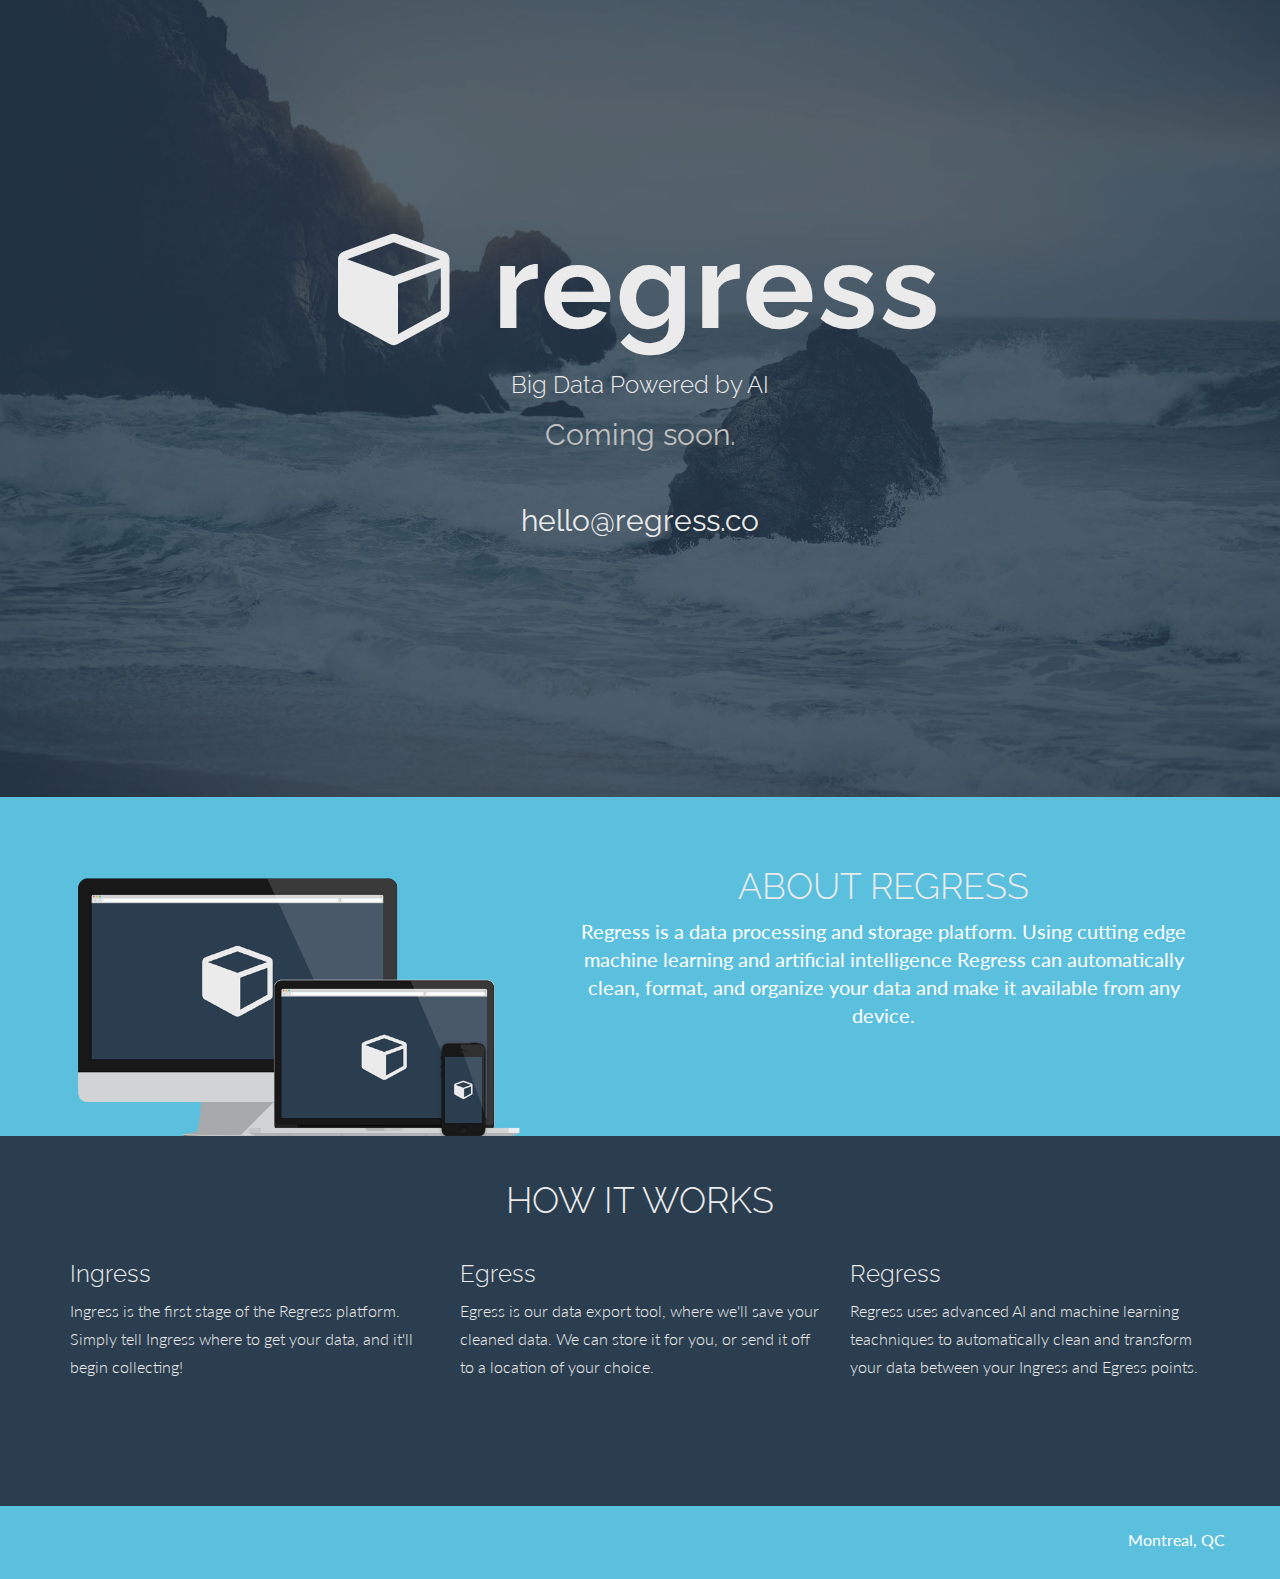
<file: index.html>
<!DOCTYPE html>
<html lang="en">
  <head>
    <meta charset="utf-8">
    <meta http-equiv="X-UA-Compatible" content="IE=edge">
    <meta name="viewport" content="width=device-width, initial-scale=1.0">
    <meta name="description" content="Big Data, Powered by AI">
    <meta name="keywords" content="ai,big,data,clean,cleaning,automation,automatic,smart,service,analytics,reporting">
    <meta name="author" content="regress">

    <title>regress</title>

    <!-- Bootstrap core CSS -->
    <link href="css/bootstrap.css" rel="stylesheet">

    <!-- Custom styles for this template -->
    <link href="css/main.css" rel="stylesheet">
    <link href="css/font-awesome.min.css" rel="stylesheet">

    <script src="https://ajax.googleapis.com/ajax/libs/jquery/1.11.1/jquery.min.js"></script>
    <script src="js/smoothscroll.js"></script>
    <!-- <script src="js/chart.js"></script> -->


    <!-- HTML5 shim and Respond.js IE8 support of HTML5 elements and media queries -->
    <!--[if lt IE 9]>
      <script src="https://oss.maxcdn.com/libs/html5shiv/3.7.0/html5shiv.js"></script>
      <script src="https://oss.maxcdn.com/libs/respond.js/1.3.0/respond.min.js"></script>
    <![endif]-->




  </head>

  <body>


<!--
    <div class="navbar navbar-default navbar-fixed-top">
      <div class="container">
        <div class="navbar-header">

          <button type="button" class="navbar-toggle" data-toggle="collapse" data-target=".navbar-collapse">
            <span class="icon-bar"></span>
            <span class="icon-bar"></span>
            <span class="icon-bar"></span>
          </button>
          <a class="navbar-brand" href="#"><i class="fa fa-cube"></i> regress</a>

        </div>
        <div class="navbar-collapse collapse">
          <ul class="nav navbar-nav navbar-right">

            <li><a href="#about" class="smoothScroll">About</a></li>
            <li><a href="#pricing" class="smoothScroll">Features</a></li>

            <li class="active"><a href="#signup">Sign Up</a></li>

          </ul>
        </div>
      </div>
    </div>
-->


	<div id="hello">
    <div class="container">
      <div class="row">
        <div class="col-lg-8 col-lg-offset-2 centered">

          <h1><i class="fa fa-cube"></i> regress</h1>
          <h3>Big Data Powered by AI</h3>
          <h2>Coming soon.</h2>
          <br/>
          <h2>
            <a href='ma&#105;l&#116;&#111;&#58;%68%6&#53;llo&#64;r%&#54;5%&#54;7%7&#50;e&#115;s%2Ec%&#54;F'>&#104;e&#108;lo&#64;&#114;egress&#46;co</a>
          </h2>
        </div>
      </div>
    </div>
  </div>


<section id="about"></section>
  <div id="blue">
    <div class="container">
      <div class="row  centered">
        <div class="col-lg-5">
          <img src="img/devices.png" class="img-responsive"/>
        </div>
        <div class="col-lg-7">
          <h1>ABOUT REGRESS</h1>

            <p>Regress is a data processing and storage platform. Using cutting edge machine learning and artificial intelligence Regress can automatically clean, format, and organize your data and make it available from any device. 
            </p>

        </div>
      </div>
    </div>
  </div>




<section id="features"></section>
  <div id="pricing">
    <div class="container">
      <div class="row">
        <div class="col-lg-10 col-lg-offset-1 centered">
          <h1>HOW IT WORKS<h1>
        </div>
      </div>

      <div class="row">

        <div class="col-lg-4">
          <h3>Ingress</h3>
          <p>Ingress is the first stage of the Regress platform. Simply tell Ingress where to get your data, and it'll begin collecting!</p>
        </div>

        <div class="col-lg-4">
          <h3>Egress</h3>
          <p>Egress is our data export tool, where we'll save your cleaned data. We can store it for you, or send it off to a location of your choice.</p>
        </div>

        <div class="col-lg-4">
          <h3>Regress</h3>
          <p>Regress uses advanced AI and machine learning teachniques to automatically clean and transform your data between your Ingress and Egress points.</p>
        </div>

      </div>

  	</div>
  </div>


  <div id="f">
    <div class="container">
      <div class="row">
        <p>Montreal, QC</p>
      </div>
    </div>
  	</div>



    <!-- Bootstrap core JavaScript
    ================================================== -->
    <!-- Placed at the end of the document so the pages load faster -->
    <script src="js/bootstrap.js"></script>

    <script>
      (function(i,s,o,g,r,a,m){i['GoogleAnalyticsObject']=r;i[r]=i[r]||function(){
        (i[r].q=i[r].q||[]).push(arguments)},i[r].l=1*new Date();a=s.createElement(o),
        m=s.getElementsByTagName(o)[0];a.async=1;a.src=g;m.parentNode.insertBefore(a,m)
      })(window,document,'script','//www.google-analytics.com/analytics.js','ga');

      ga('create', 'UA-56316186-1', 'auto');
      ga('send', 'pageview');
    </script>

  </body>
</html>
</file>
<file: css/main.css>
/*
 * Author: Carlos Alvarez
 * URL: http://alvarez.is
 *
 * Project Name: Bolt - Free Bootstrap 3 Theme
 * Version: 1.0
 * URL: http://blacktie.co
 */

/* FONTS */
@import url(http://fonts.googleapis.com/css?family=Lato:300,400,700,900);
@import url(http://fonts.googleapis.com/css?family=Raleway:400,300,700,900);

/* OVERALL ASPECT */

body {
  background-color: #2B3E50;
    font-family: "Lato";
    font-weight: 300;
    font-size: 16px;
    color: #555;

    -webkit-font-smoothing: antialiased;
    -webkit-overflow-scrolling: touch;

    background-image: url(../img/background1.jpg);
    background-repeat: no-repeat;
    background-size: 100% auto;
    background-position: center top;
    background-attachment: fixed;
}

@media (max-width: 1023px) {
  body {
    background-image: url(../img/background2.jpg);
  }

}

@media (max-width: 767px) {
  body {
    background-image: url(../img/background3.jpg);
  }

}

/* Titles */
h1, h2, h3, h4, h5, h6 {
    font-family: "Raleway";
    font-weight: 300;
    color: #EBEBEB;
}


/* Paragraph & Typographic */
p {
    line-height: 28px;
    margin-bottom: 25px;
}

.centered {
    text-align: center;
}

.mt {
	margin-top: 40px;
}

/* Links */
a {
    color: #5bc0de;
    word-wrap: break-word;

    -webkit-transition: color 0.1s ease-in, background 0.1s ease-in;
    -moz-transition: color 0.1s ease-in, background 0.1s ease-in;
    -ms-transition: color 0.1s ease-in, background 0.1s ease-in;
    -o-transition: color 0.1s ease-in, background 0.1s ease-in;
    transition: color 0.1s ease-in, background 0.1s ease-in;
}

a:hover,
a:focus {
    color: #7b7b7b;
    text-decoration: none;
    outline: 0;
}

a:before,
a:after {
    -webkit-transition: color 0.1s ease-in, background 0.1s ease-in;
    -moz-transition: color 0.1s ease-in, background 0.1s ease-in;
    -ms-transition: color 0.1s ease-in, background 0.1s ease-in;
    -o-transition: color 0.1s ease-in, background 0.1s ease-in;
    transition: color 0.1s ease-in, background 0.1s ease-in;
}

/* Bootstrap Modifications */
 hr {
    display: block;
    height: 1px;
    border: 0;
    border-top: 1px solid #ccc;
    margin: 1em 0;
    padding: 0;
}


.navbar {
	font-weight: 800;
	font-size: 14px;
	padding-top: 15px;
	padding-bottom: 15px;
	background-color: #4E5D6C;
  border: none;
}

.navbar-default .navbar-nav > .active > a, .navbar-default .navbar-nav > .active > a:hover, .navbar-default .navbar-nav > .active > a:focus {
	color: #ffffff;
	background-color: #5bc0de;
}

.navbar-brand {
	font-size: 50px;
	padding-top: 0px;
	padding-bottom: 0px;
  color: #EBEBEB;
}


.navbar-default .navbar-text {
  color: #EBEBEB;
}

.navbar-default .navbar-nav > li > a {
  color: #EBEBEB;
}

.navbar-default .navbar-nav > li > a:hover,
.navbar-default .navbar-nav > li > a:focus {
  color: #5bc0de;
  background-color: transparent;
}

.navbar-default .navbar-brand:hover,
.navbar-default .navbar-brand:focus {
  color: #5bc0de;
  background-color: transparent;
}

.btn-theme {
	color: #ffffff;
	background-color: #5bc0de;
	border-color: transparent;
}

.btn {
	padding: 10px 30px;
	margin-bottom: 0;
	font-size: 18px;
	border: 5px solid transparent;
	border-radius: 0px;
}

.lead {
	letter-spacing: 1px;
}

.well {
  background-color: #4E5D6C;
  border: transparent;
  border-radius: 0px;
}

/* WRAP SECTIONS */

/* hello */
#hello {
	width: 100%;
	padding-top: 200px;
	padding-bottom: 250px;
}

#hello h1 {
	font-size: 120px;
	font-weight: 700;
	letter-spacing: 3px;
	color: #EBEBEB;
}

#hello h2 a {
  color: #EBEBEB;
  -webkit-transition: color 0.1s ease-in, background 0.1s ease-in;
  -moz-transition: color 0.1s ease-in, background 0.1s ease-in;
  -ms-transition: color 0.1s ease-in, background 0.1s ease-in;
  -o-transition: color 0.1s ease-in, background 0.1s ease-in;
  transition: color 0.1s ease-in, background 0.1s ease-in;
}

#hello h2 a:hover,
#hello h2 a:focus {
  color: #7b7b7b;
  text-decoration: none;
  outline: 0;
}

#hello h2 a:before,
#hello h2 a:after {
  -webkit-transition: color 0.1s ease-in, background 0.1s ease-in;
  -moz-transition: color 0.1s ease-in, background 0.1s ease-in;
  -ms-transition: color 0.1s ease-in, background 0.1s ease-in;
  -o-transition: color 0.1s ease-in, background 0.1s ease-in;
  transition: color 0.1s ease-in, background 0.1s ease-in;
}



@media (max-width: 767px) {
  #hello {
    padding-top: 100px;
  }

  #hello h1 {
    font-size: 70px;
  }
}

#hello h2 {
	color: #c0c0c0;
	font-weight: 400;
}

/* Actually blue now */
#blue {
	background-color: #5bc0de;
	padding-top: 50px;
	margin-bottom: 0px;
}

#blue h3 {
	color: white;
	font-weight: 400;
	margin-bottom: 35px;
}

#blue p {
	color: white;
	font-weight: 400;
	font-size: 20px;
}

/* Skills */
#skills {
	background-color: #4e4e4e;
	padding-top: 50px;
	padding-bottom: 50px;
	margin-top: 50px;
}

#skills h3 {
	color: white;
}

#skills p {
	color: white;
	font-weight: 400;
}

/* Social Links */
#pricing {
  background-color: #2B3E50;
  color: #EBEBEB;
	width: 100%;
  padding-top: 25px;
  padding-bottom: 100px;
}

#social i {
	font-size: 50px;
	color: #5bc0de;
}

#pricing .col-md-3:hover {
	background-color: #f5f5f5;
}

#pricing .col-md-3 {
	padding:30px;
}

.price-option {
  height: 200px;
}

/* Footer */
#f {
	padding-top: 20px;
	background-color: #5bc0de;
}

#f p {
	color: white;
	text-align: right;
	font-weight: 400;
}

/* Image Opacity */
.grid img {
    opacity: .7;
}
.grid img:hover {
    opacity: 1;
}
</file>
